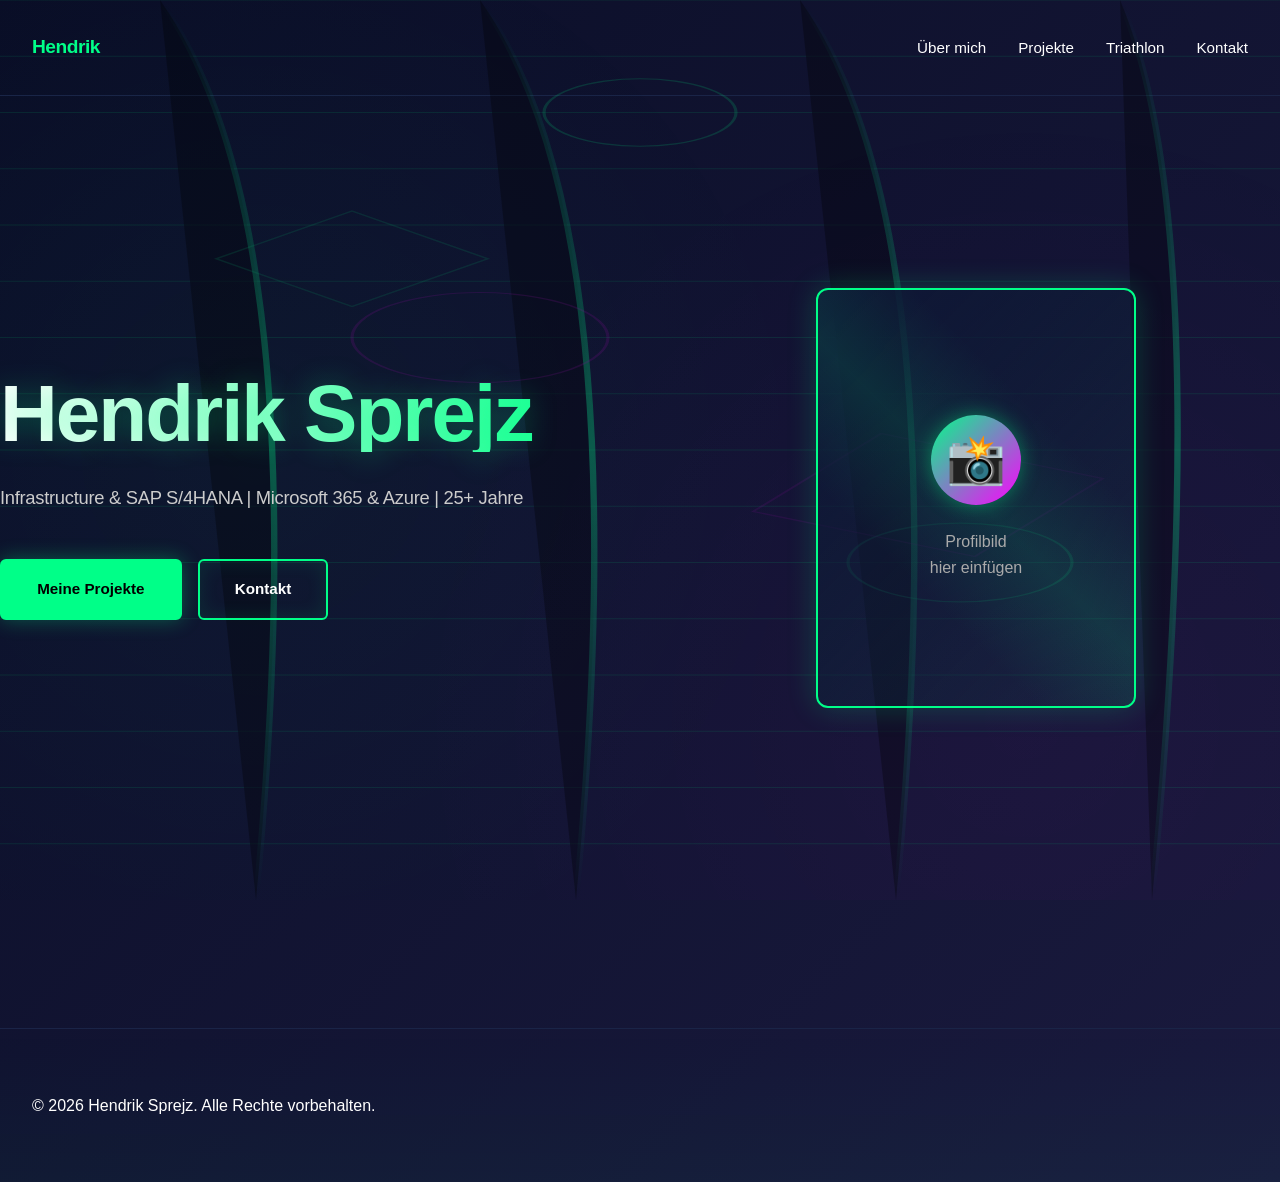
<file: index.html>
<!doctype html><html lang=de-de><head><meta name=generator content="Hugo 0.123.7"><meta charset=UTF-8><meta name=viewport content="width=device-width,initial-scale=1"><title>Hendrik Sprejz</title><meta name=description content="Webentwickler, Infrastruktur-Spezialist und Triathlon-Enthusiast"><link rel=stylesheet href=/css/style.css></head><body><div class=matrix-bg><svg viewBox="0 0 400 800" preserveAspectRatio="none"><defs><linearGradient id="neonGradient" x1="0" y1="0" x2="0" y2="100%"><stop offset="0" style="stop-color:#00ff88;stop-opacity:0"/><stop offset="50%" style="stop-color:#00ff88;stop-opacity:1"/><stop offset="100%" style="stop-color:#00ff88;stop-opacity:0"/></linearGradient></defs><g class="grid"><line class="grid-line" x1="0" y1="0" x2="400" y2="0"/><line class="grid-line" x1="0" y1="50" x2="400" y2="50"/><line class="grid-line" x1="0" y1="100" x2="400" y2="100"/><line class="grid-line" x1="0" y1="150" x2="400" y2="150"/><line class="grid-line" x1="0" y1="200" x2="400" y2="200"/><line class="grid-line" x1="0" y1="250" x2="400" y2="250"/><line class="grid-line" x1="0" y1="300" x2="400" y2="300"/><line class="grid-line" x1="0" y1="350" x2="400" y2="350"/><line class="grid-line" x1="0" y1="400" x2="400" y2="400"/><line class="grid-line" x1="0" y1="450" x2="400" y2="450"/><line class="grid-line" x1="0" y1="500" x2="400" y2="500"/><line class="grid-line" x1="0" y1="550" x2="400" y2="550"/><line class="grid-line" x1="0" y1="600" x2="400" y2="600"/><line class="grid-line" x1="0" y1="650" x2="400" y2="650"/><line class="grid-line" x1="0" y1="700" x2="400" y2="700"/><line class="grid-line" x1="0" y1="750" x2="400" y2="750"/></g><path class="data-line" d="M50 0q50 2e2 30 8e2"/><path class="data-line" d="M150 0q50 2e2 30 8e2"/><path class="data-line" d="M250 0q50 2e2 30 8e2"/><path class="data-line" d="M350 0q30 2e2 10 8e2"/><circle cx="200" cy="100" r="30" fill="none" stroke="#0f8" stroke-width="1" opacity=".3"/><circle cx="150" cy="300" r="40" fill="none" stroke="#f0f" stroke-width="1" opacity=".2"/><circle cx="300" cy="500" r="35" fill="none" stroke="#0f8" stroke-width="1" opacity=".3"/><rect x="80" y="200" width="60" height="60" fill="none" stroke="#0f8" stroke-width="1" opacity=".2" transform="rotate(45 110 230)"/><rect x="250" y="400" width="80" height="80" fill="none" stroke="#f0f" stroke-width="1" opacity=".15" transform="rotate(30 290 440)"/></svg></div><header><div class=container><nav><div class=logo>Hendrik</div><ul class=nav-menu><li><a href=#about>Über mich</a></li><li><a href=#projects>Projekte</a></li><li><a href=#triathlon>Triathlon</a></li><li><a href=#contact>Kontakt</a></li></ul></nav></div></header><div class="container main-content"><section class=hero><div class=hero-content><h1>Hendrik Sprejz</h1><div class=subline>Infrastructure & SAP S/4HANA | Microsoft 365 & Azure | 25+ Jahre</div><div class=cta-group><a href=/uber-mich/ class="btn btn-primary">Meine Projekte</a>
<a href=/kontakt/ class="btn btn-secondary">Kontakt</a></div></div><div class=hero-visual><div class=profile-placeholder><div class=placeholder-content><div class=placeholder-icon>📸</div><div class=placeholder-text>Profilbild<br>hier einfügen</div></div></div></div></section></div><footer><div class=container><p>&copy; 2026 Hendrik Sprejz. Alle Rechte vorbehalten.</p></div></footer></body></html>
</file>
